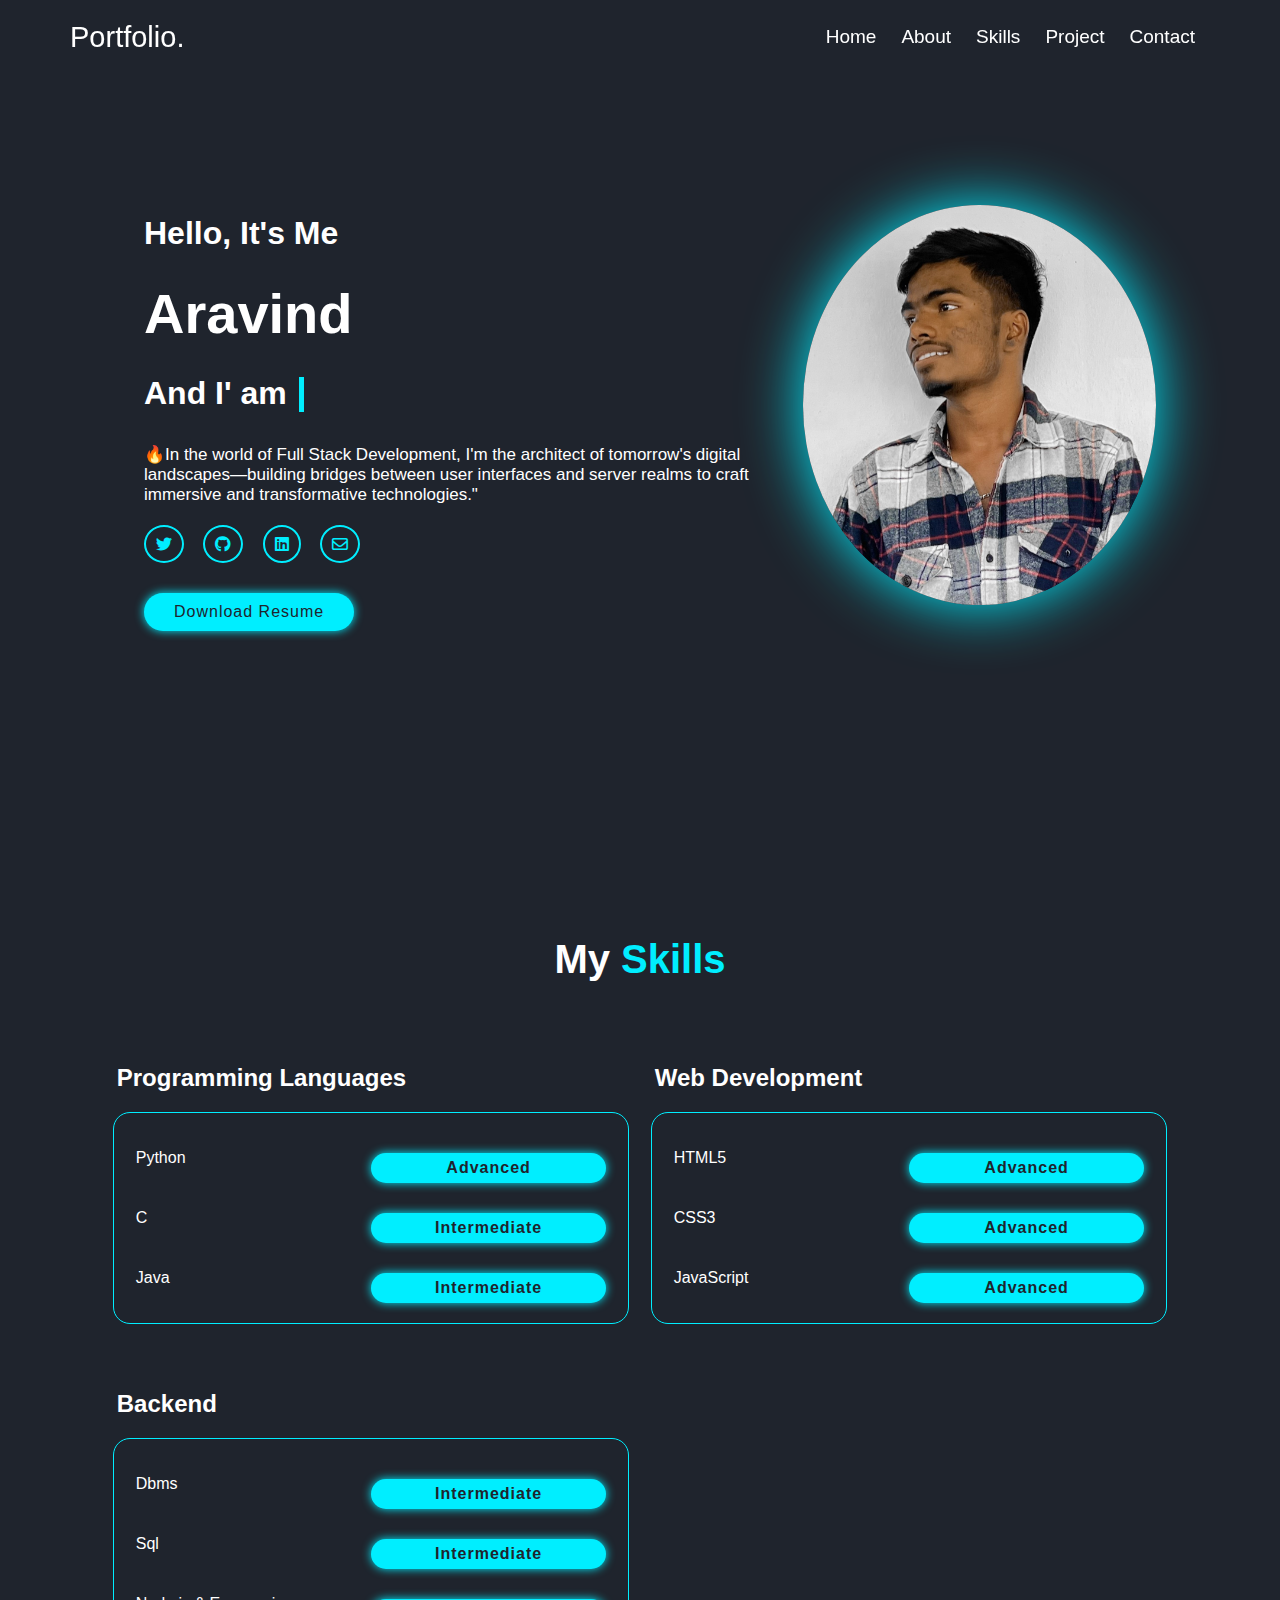
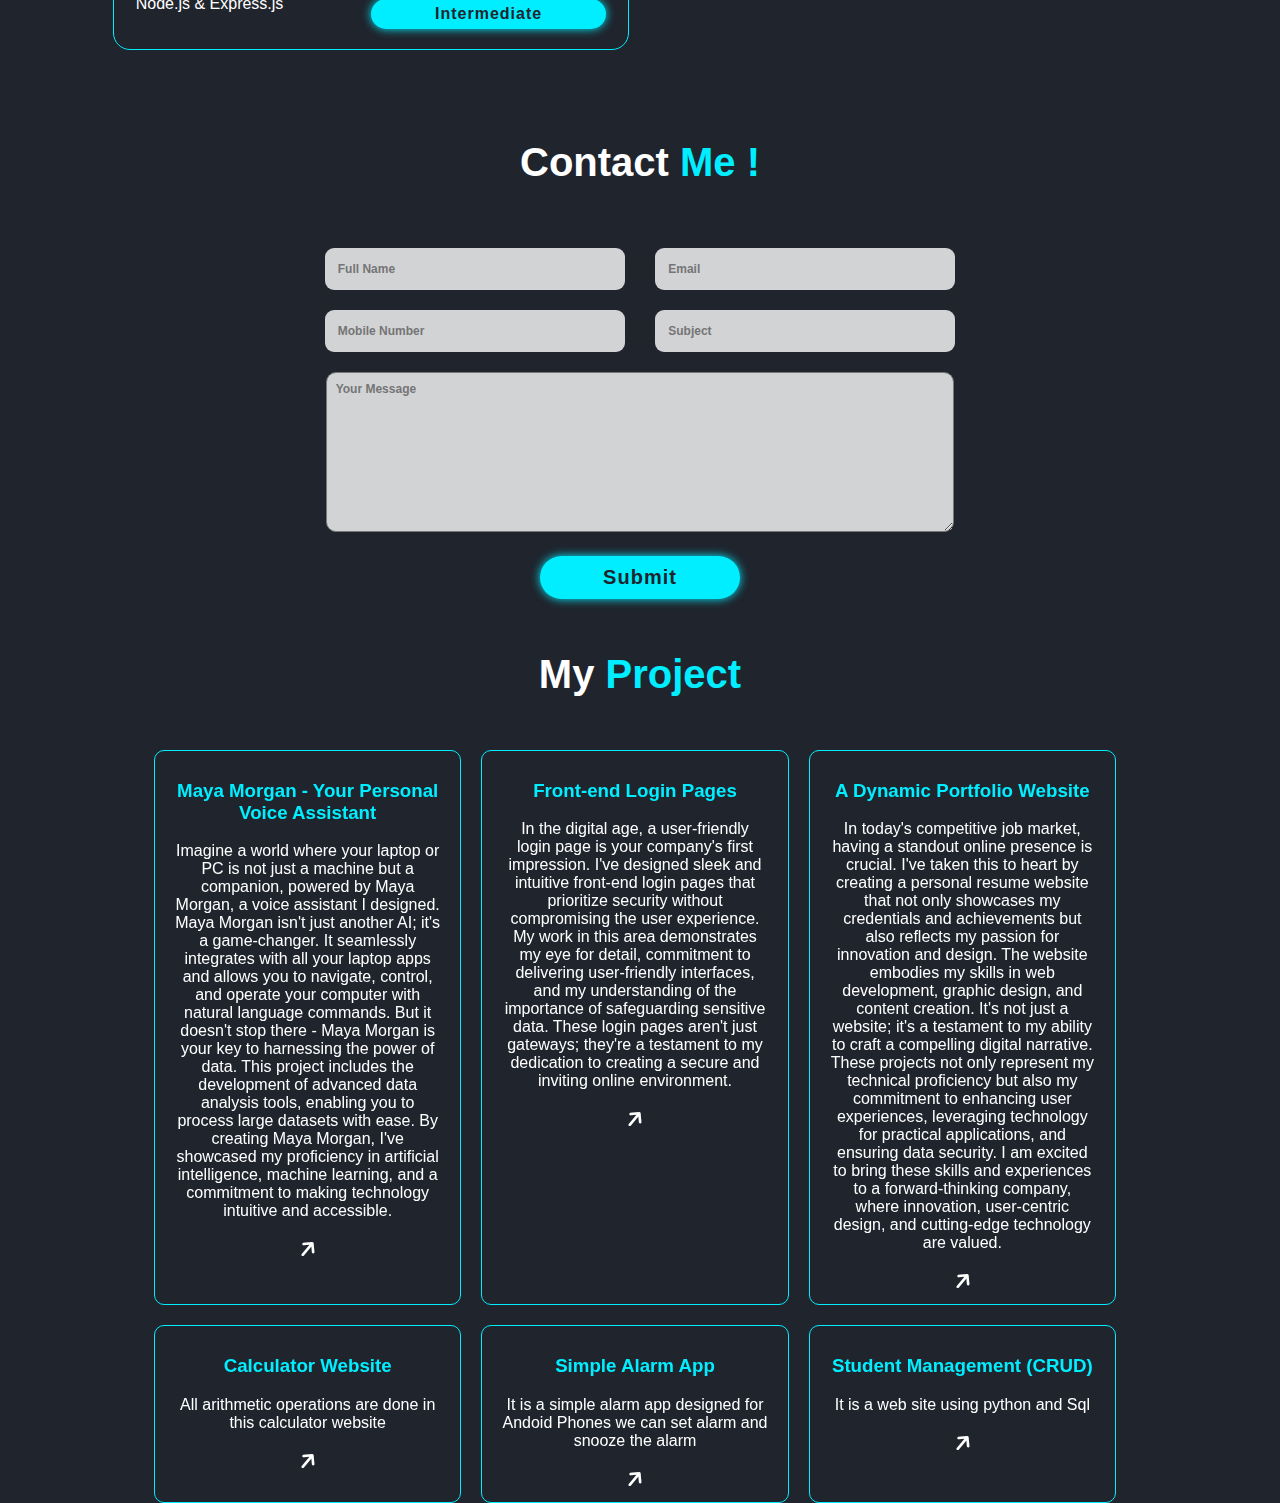
<file: Aravind/index.html>
<!DOCTYPE html>
<html lang="en">
<head>
  <meta charset="UTF-8">
  <meta name="viewport" content="width=device-width, initial-scale=1.0">
  <link rel="stylesheet" href="https://cdnjs.cloudflare.com/ajax/libs/font-awesome/6.4.2/css/all.min.css">
  <link rel="stylesheet" href="./CSS/Home.css">
  <link rel="stylesheet" href="./CSS/Contact.css">
  <link rel="stylesheet" href="./CSS/project.css">
  <link rel="stylesheet" href="./CSS/Skills.css">
  <link rel="preconnect" href="https://fonts.googleapis.com">
<link rel="preconnect" href="https://fonts.gstatic.com" crossorigin>
<link href="https://fonts.googleapis.com/css2?family=Dongle:wght@700&display=swap" rel="stylesheet">
  <title>Home page</title>
  <style>
 </style>
</head>
<body>
   <div id="Home" > 
       <!-- code for nav bar -->
           <nav class="navbar">
           <!-- nav-brand code -->
           <div class="logo">
               <a href="#">Portfolio.</a>
           </div>
           <!-- nav link ul li  -->
           <ul class="nav-links" id="navLinks">
               <li><a id="active" href="#Home" style="--i:1;">Home</a></li>
               <li><a href="about/about.html">About</a></li>
               <li><a href="#Skill"  style="--i:2;">Skills</a></li>
               <li><a href="#Project"  style="--i:3;">Project</a></li>
               <li><a href="#Contact"  style="--i:4;">Contact</a></li>
          </ul>
          <!-- responsive button -->
          <div class="burger" id="burger" onclick="toggleNav()">
              <div class="line1"></div>
              <div class="line2"></div>
              <div class="line3"></div>
          </div>
           </nav>
      <!-- home content display -->
          <div class="content">
          <!-- wrapper div -->  
          <section>
          <div class="home" id="content">
               <!-- main div -->
              <div class="image-content">
                  <!-- image div content -->
                   <img src="./Image/img.jpeg" alt="error">
              </div>
            
              <div class="home1">
                   <!-- home div open -->
                   <h3 id="home-first">Hello, It's Me</h3>
                   <h1>Aravind</h1> 
                   <h3 class="home12">And I' am <br class="breakline"><span class="spc-text">Full Stack Developer</span></h3>
                   <p>🔥In the world of Full Stack Development, I'm the architect of tomorrow's digital landscapes—building bridges between user interfaces and server realms to craft immersive and transformative technologies."</p>
                <div class="social-button"> 
                    <!-- social media link  -->
                   <a href="https://twitter.com/home?lang=en-in"  target="_blank"><i class="fa-brands fa-twitter"></i></a>
                   <a href="https://www.github.com/sankararavind" target="_blank"><i class="fa-brands fa-github"></i></a>
                   <a href="https://www.linkedin.com/in/aravind-sankar-08b87624a"  target="_blank"><i class="fa-brands fa-linkedin"></i></a>
                   <a href="mailto:sankararavind565@gmail.com"  target="_blank"><i class="fa-solid fa-envelope"></i></a>
               </div>
        
                <!-- Download button for resume  -->
              <div class="button-resume" id="Button">
                 <button type="button"><span class="span-download"><i class="fa-solid fa-download"></i>  </span><a href="File/Aravind.pdf" download="File/Aravind.pdf" >Download Resume</a></button>
              </div> 
        </div> 
          </div>
          </section>
          <section id="Skill">
            <!-- Header part of Skills page -->
  
        <!-- Main part  of Project page  -->
        <div class="skills"> 
          <div class="Skill-page" style="margin-top:150px;">
            <h2> My <span style="color:#0ef;">Skills</span></h2>
            </div>
        <!-- Big Div inside small Div -->
        <div class="skill-category">
        <h3>Programming Languages</h3>
        <ul>
           <li>Python<span class="skill-level">Advanced</span></li>
           <li>C <span class="skill-level">Intermediate</span></li>
           <li>Java <span class="skill-level">Intermediate</span></li>
        </ul>
        </div>
        <!-- Big Div inside small Div -->
        <div class="skill-category">
        <h3>Web Development</h3>
        <ul>
           <li>HTML5 <span class="skill-level">Advanced</span></li>
           <li>CSS3 <span class="skill-level">Advanced</span></li>
           <li>JavaScript<span class="skill-level">Advanced</span></li>
        </ul>
       
        </div>
        <!-- Big Div inside small Div -->
        <div class="skill-category">
          <h3>Backend</h3>
          <ul>
             <li>Dbms<span class="skill-level">Intermediate</span></li>
             <li>Sql<span class="skill-level">Intermediate</span></li>
             <li>Node.js & Express.js <span class="skill-level">Intermediate</span></li>
          </ul>
          </div>
        

        <!-- Big Div inside small Div -->
        
        </div>
          </section>
          <section id="Contact">
            <div class="Skill-page">
             <h2>Contact <span style="color:#0ef;">Me !</span></h2>
            </div>
            <div class="form-page">
               <form action="" onsubmit="validateForm()">
                   <input type="text" id="name" placeholder="Full Name" required>
                   <input type="email"  id="mail" placeholder="Email" required>
                   <input type="text" id="phone" placeholder="Mobile Number"  required> 
                   <input type="text"  id="subject" placeholder="Subject" required>
                   <textarea name="textarea"  id="message" placeholder="Your Message"></textarea>
                   <input type="submit" style="cursor: pointer;" >  
               </form>
            </div>
          </section>
          <section id="Project">
            <!-- Header part of Project page -->
            <div class="Skill-page">
            <h2> My <span style="color:#0ef;">Project</span></h2>
            </div> 
            <!-- Main part  of Project page  -->
            <div class="project-page">
            <!-- Big Div inside small Div -->
            <div class="project-cat">
             <H3>Maya Morgan - Your Personal Voice Assistant</h3>
            <p> Imagine a world where your laptop or PC is not just a machine but a companion, powered by Maya Morgan, a voice assistant I designed. Maya Morgan isn't just another AI; it's a game-changer. It seamlessly integrates with all your laptop apps and allows you to navigate, control, and operate your computer with natural language commands. But it doesn't stop there - Maya Morgan is your key to harnessing the power of data. This project includes the development of advanced data analysis tools, enabling you to process large datasets with ease. By creating Maya Morgan, I've showcased my proficiency in artificial intelligence, machine learning, and a commitment to making technology intuitive and accessible.
            </p>             
          <a href="#" target="_blank"><i class="fa-solid fa-arrow-up"></i></a>
            
            </div>
            <div  class="project-cat">
            <H3>Front-end Login Pages</h3>
            <p> In the digital age, a user-friendly login page is your company's first impression. I've designed sleek and intuitive front-end login pages that prioritize security without compromising the user experience. My work in this area demonstrates my eye for detail, commitment to delivering user-friendly interfaces, and my understanding of the importance of safeguarding sensitive data. These login pages aren't just gateways; they're a testament to my dedication to creating a secure and inviting online environment.</p>   
            <a href="#" target="_blank"><i class="fa-solid fa-arrow-up"></i></a>
            </div>
            <div  class="project-cat">
            <H3>A Dynamic Portfolio Website </h3>
              <p> In today's competitive job market, having a standout online presence is crucial. I've taken this to heart by creating a personal resume website that not only showcases my credentials and achievements but also reflects my passion for innovation and design. The website embodies my skills in web development, graphic design, and content creation. It's not just a website; it's a testament to my ability to craft a compelling digital narrative. These projects not only represent my technical proficiency but also my commitment to enhancing user experiences, leveraging technology for practical applications, and ensuring data security. I am excited to bring these skills and experiences to a forward-thinking company, where innovation, user-centric design, and cutting-edge technology are valued.</p>
              <a href="#" target="_blank"><i class="fa-solid fa-arrow-up"></i></a>
            </div>
            <div  class="project-cat">
            <H3>Calculator Website </h3>
            <p>All arithmetic operations are done in this calculator website</p>   
            <a href="#" target="_blank"><i class="fa-solid fa-arrow-up"></i></a>
            </div>
            <div  class="project-cat">
            <H3>Simple Alarm App</h3>
            <p>It is a simple alarm app designed for Andoid Phones we can set alarm and snooze the alarm</p>   
            <a href="#" target="_blank"><i class="fa-solid fa-arrow-up"></i></a>
            </div>
            <div  class="project-cat">
            <H3>Student Management (CRUD) </h3>
            <p>It is a web site using python and Sql</p>
              <a href="#" target="_blank"><i class="fa-solid fa-arrow-up"></i></a>
            </div>     
            </div>
          </section>

          </div>
          </div>
<script src="./JS/script.js"></script>
</body>
</html>
</file>
<file: Aravind/CSS/Home.css>
/* Css of universal Selector  */
 /* code for responsive nav content */
 .content 
 {
  padding: 20px;
  margin-top:0px; /* Adjust this value based on your header height */
  transition: margin 0.3s ease-in-out;
 }
 .content.shifted 
 {
  margin-top: 200px; 
 }
  /* Adjust this value based on your header and nav height */
 * 
 {
    box-sizing: border-box;
    font-family: 'Segoe UI', Tahoma, Geneva, Verdana, sans-serif;
 }
 /* Css to Whole Body  */
 body 
 {
    padding:0px;
    margin:0px;
    width:100%;
    height:100%;
    position: relative;
    background-color:#1f242d;
 } 
 /* nav-bar code */

 /* navbar div */
.navbar 
{
  display: flex;
  z-index:1;
  justify-content: space-between;
  align-items: center; 
  position: sticky;
  top: 0;
  color: #fff;
  padding: 10px 20px;
}
/* navbar link */
.nav-links 
{
  list-style: none;
  display: flex; 
  margin-right:40px;
}
.nav-links li
{
  margin-right:25px;
  font-size:19px;
}
.nav-links a
{
  text-decoration: none;
  color: #fff;
  display:inline-block;
  animation:slideTop 0.5s ease forwards;
  animation-delay: calc(.2s * var(--i));
}
.nav-links a:hover  
{
  color:#0ef;  
}
.active 
{
     color:#0ef;
}
/* navbar-brand */
.logo a
{
  text-decoration:none;
  font-size:29px;
  color:#fff;
  padding:10px;
  margin-left:40px;
}
.logo 
{ 
  animation:slideright 1s ease forwards;
}
/* switch button for responsive bar */
.burger
{
  display: none;
  flex-direction: column; 
  cursor: pointer;
}
/* code for specific div */
.line1, .line2, .line3 
{
  width:25px;
  height: 4px;
  background-color: #fff;
  margin: 3px;
}

/* Display the content on  home */

.home 
{
 position:relative;
 display:flex;
 height:70vh;
 justify-content:space-between;
 align-items:center;
 flex-direction:row-reverse;
 flex-wrap:wrap;
 padding:5px 10% 10px;
}

/* Display .image-content and image */

.image-content
{
 animation:slideup 4s ease-in-out infinite;
}

.image-content  img 
{ 
 max-width:450px;
 max-height:400px;
 border-radius:70%;
 margin:-20px;
 box-shadow:0px 0px 60px #0ef;  
}

/* Display self  content  */
.home1 
{
 color:#fff;
 max-width:650px;
}
#home-first 
{  
 animation:slideNew 0.5s ease forwards;
}
.home1 h3 
{
 font-size: 32px; 
 animation:slideTop 0.5s ease forwards;
 font-weight:700;
}
.home1 h3 span 
{
color:#0ef;
} 
.home1 h1
{
font-size:56px;
font-weight: 700;
margin: -3px 0px;
animation:slideLeft 0.5s ease forwards;
}
.home p 
{
font-size:17px;
animation:slideLeft 0.5s ease forwards;
}
/* .social-button css  */
.social-button 
{
width:280px;
animation:slideTop 0.5s ease forwards;
}
.social-button i
{
font-size:16px;
padding:9px 10px;
border-radius:50%;
margin:3px 15px 30px 0px;
border:2px solid #0ef;
color:#0ef;
background:transparent;
font-weight:500;
transition:.5s; 
} 
.social-button i:hover 
{
color:#1f242d;
background-color:#0ef;
}

/* Download button for resume */
.button-resume  button
{
font-size:16px;
padding:10px 30px 10px;
border-radius:24px;
color:#1f242d;
background-color:#0ef;
border:none;
font-family: 600px;
box-shadow:0px 0px 10px #0ef;
letter-spacing:1px;
}
.button-resume button:hover 
{
font-weight:bold;
color:#1f242d;
width:250px;
}

.breakline 
{
display:none;
}

.button-resume span 
{
display:none;
margin-right:3px;
}
.button-resume:hover .span-download 
{
  display:inline;
}
.button-resume a 
{
    text-decoration:none;
    color:#1f242d;
}

/* animation of word  */
.spc-text
{ 
   position: relative;
   font-size:28px;  
   font-weight: bold;
   font-family:'Segoe UI', Tahoma, Geneva, Verdana, sans-serif;
   color:rgb(214, 30, 61); 
   padding:2px;
   margin: 3px; 
}
.spc-text:before
{
content:""; 
position:absolute;
top:0%; 
left:0%; 
width:100%; 
height:100%;
background-color:#1f242d;
border-left:5px solid #0ef;
animation:Word-animated 5s  infinite;
}

/* Animation code all */
@keyframes Word-animated
{
0%
{
  left:0%;
}
60%
{
  left:106%;
} 
}
@keyframes slideTop 
{
0% 
{  
  transform:translateY(100px);
  opacity:0;
}
100% 
{
  transform:translateY(0);
  opacity:1;
}
}
@keyframes slideright 
{
0% 
{  
  transform:translateX(-100px);
  opacity:0;
}
100% 
{
transform:translateX(0);
opacity:1;
}
}
@keyframes slideup
{
 0%, 100% {
  transform: translateY(0);
 }
 50% {
  transform: translateY(-20px);
 }
}
@keyframes slideLeft
{
  0% 
 {  
   transform:translateX(100px);
   opacity:0;
 }
 100% 
{
  transform:translateX(0);
  opacity:1;
 } 
}
@keyframes slideNew
{
0% 
{  
  transform:translateY(100px);
  opacity:0;
}
100% 
{
 transform:translateY(0);
 opacity:1;
}
}


@media screen and (max-width:700px)
 {
      
 }
/* responsive code  */
@media screen and (max-width: 768px)
{
/* nav responsive */
.nav-links.active
{
  display: flex;
}
.nav-links li 
{
  padding:10px;
  margin-left:35px;
  text-align:center;
}
.nav-links
{
  margin:0px;
  display: none;
  flex-direction:column;
  width: 100%;
  position: absolute;
  top: 60px;
  padding:0px;
  left:6px;
  text-align: center;
  z-index:1;
}

/* iamge-content */

.image-content 
{    
  animation:none;
}
.breakline 
{
     display:inline;
}
.image-content img 
{
  max-width:95%;
  max-height:100%;
  margin:6px 5px 5px 0px;
  animation: none; 
  margin-left:0px; 
}
/* nav-brand */

.logo a 
{
  margin-left:0px;
}
.spc-text 
{  
 font-size:22px;
}

/* download button */
.button-resume 
{  
  text-align:center;
  width:280px;  
}
/* social-button */
.social-button 
{
 padding:10px;
 text-align:center;
}
.social-button i 
{
 margin:7px;
}
.home1 
{
 width:100%;
}
.burger
{
display: flex;
}
.home1 h3 
{
font-size:27px;
text-align:center;
margin:12px;
}
.home1 h1
{
font-size:36px;
text-align:center;
 margin-bottom:40px;
}
.home1 p 
{ 
text-align:justify;
}
}
</file>
<file: Aravind/CSS/Contact.css>
/* Css to Whole Page Setting
   * 
   {
      box-sizing: border-box;
      font-family:'Dongle',sans-serif;;
   }
   /* Css to Whole Body  */
   body 
   {
      padding:0px;
      margin:0px;
      background-color:#1f242d;
   } 
   /* Css to Header part to page */
   .Skill-page 
   {   
       width:65%;
       font-size:26px;
       margin:auto;
       padding:10px 12px;
       text-align:center;
       color:#fff;
   }  
   /* Form page div */
   .form-page 
   { 
    width:700px;
    padding:10px 12px;
    margin:auto; 
    text-align:center;
   }

   /* css input div */
   input[type='text'],
   input[type='email'],
   input[type='number']
   {
        padding:14px 9px;
        border:none;
        width:300px;
        border-radius:9px;
        color:black;
        font-weight:800px;
        margin:10px 13px;
        background-color: rgba(255, 255, 255, 0.8);
   }
   input 
   {
       font-size:12px; 
       font-weight: 700;
   }
   /* input :placeholder-shown */
   input::placeholder
   {
      padding:4px;
      margin-left:10px;
      font-weight: 700;
   }
   input[type='text'],
   input[type='email'],
   textarea,
   input[type='number']:focus 
   {
       outline:none;
   }
    /* code for submit button */
    input[type='submit']
   {
    font-size:20px;
    padding:10px 30px 10px;
    border-radius:24px;
    color:#1f242d;
    margin-top:20px;
    width:200px;
    background-color:#0ef;
    border:none;
    box-shadow:0px 0px 10px #0ef;
    letter-spacing:1px;
   }
   /* code for textarea */
   textarea 
   {
      width:93%;
      border-radius:10px;
      height:160px;
      margin-top:10px;
      padding:5px;
      font-size:12px; 
      font-weight: 700;;
      background-color: rgba(255, 255, 255, 0.8);
   }

   textarea::placeholder
   {
      padding:4px;
      margin-left:10px;
      font-weight: 700;
   }   
   /* Responsive code */
  @media screen and (max-width:786px) 
  {
       .form-page 
       {
          width:350px;
          padding:0px;
          margin:0px;
       }
       
       input[type='text'],
       input[type='email'],
       input[type='phone']
      {
       padding:11px;
      }
      textarea 
       {
           width:82%;
       }
       .Skill-page
       {
          width:100%;
       }

  }
</file>
<file: Aravind/CSS/project.css>
/* Css of universal Selector  */
 * 
 {
    box-sizing: border-box;
    font-family: 'Segoe UI', Tahoma, Geneva, Verdana, sans-serif;
 }
 /* Css to Whole Body  */
 body 
 {
    padding:0px;
    margin:0px;
    background-color:#1f242d;
    padding:-bottom:100px;
 } 
  /* header part */
 .Skill-page h2
 {
   font-size:40px;
   color:#fff;
   text-align:center;  
 }
 /* Big Div */
 .project-page
 {
  width:80%;
  height:100px;
  display:flex;
  margin-bottom:200px;
  margin:auto;
  animation:Left_right 1s ease forwards;
  flex-wrap:wrap; 
 }
 /* Small Div */
 .project-cat 
{
  width:31%;
  margin:1%;
  padding:10px 20px;
  text-align: center;
  position:relative;
  border:1px solid #0ef;
  z-index:1;
  border-radius:10px;
}

.project-cat::before 
{
 content:"";
 background-color:black;
 position:absolute; 
 bottom:0;
 top:0;
 display:none;
 left:0;
 z-index:-1;
 right:0;
 animation:Slideleft_right .5s ease-in-out forwards;
}

/* Small div hover */
.project-cat:hover 
{
 border-radius:0px;
}
.project-cat:hover::before 
{  
display:block;
}
/* H3 CSS SAMLL PART */
.project-cat h3 
{   
color:#0ef;
}
/* P SMALL  */
.project-cat p 
{
 color:#fff;
}
/* ARROW REDIRECT */
.project-cat i 
{
 color:#fff;
 font-size:20px;
 padding:3px 3px;
 border-radius:10px; 
 transform:rotate(40deg);
}

/* Keyframes animation */


@keyframes Left_right 
{
     0% 
     {
        transform:translateX(-100px);
        opacity:0;
        border:none;
     }  
     100% 
     { 
         transform:translate(0);
         opacity:1;
         
     }
}
@keyframes Slideleft_right 
{  
0% 
{
  width:0;    
}
100% 
{
    width:100%;
}  
}

/* Responsive code  */
@media screen  and (max-width:600px)
{
.project-cat 
{
     width:100%;
     margin-bottom:10px;
}   
}
</file>
<file: Aravind/CSS/Skills.css>
/* Css to Whole Page Setting */
   * 
   {
      box-sizing: border-box;
      font-family: 'Segoe UI', Tahoma, Geneva, Verdana, sans-serif;
   }
   /* Css to Whole Body  */
   body 
   {
      padding:0px;
      margin:0px;
      background-color:#1f242d;
   }
    /* header part */
    /* .Skill-page h2
   {
     font-size:40px;
     color:#fff;
     text-align:center;  
   } */
   /* Css Big Div */
   .skills
    {
     padding:20px;
     display:flex;
     width:90%;
     flex-wrap:wrap;  
     margin:auto;
     animation:Left_right 1s ease forwards;
    }
    /* CSS SMALL DIV */
    .skill-category
    {
       width:48%;
       margin:1%;
     }
   .skill-category h3
    {
       margin-bottom: 10px;
       font-weight: bold;
       color:#fff;
       font-size:24px;
       padding:4px;
   }
   .skill-category ul
   {
      list-style: none;
      padding-left: 0;
      border:1px solid #0ef;
      border-radius:17px;
      padding:10px 12px;
   }
   .skill-category li 
   {
      margin-bottom: 5px;
      display: flex;
      color:#fff;
      justify-content: space-between;
      align-items: center;
      font-size: 1rem;
      margin:10px; 
   }
   .skill-level
    {
      width:50%;
      border-radius:24px;
      padding:6px 4px;
      text-align: center;
      font-weight:700;
      color:#1f242d;
      margin-top:20px;
      background-color:#0ef;
      border:none;
      box-shadow:0px 0px 10px #0ef;
      letter-spacing:1px;
    }


    /* Animation code  */
    

@keyframes Left_right 
{
     0% 
     {
        transform:translateX(-100px);
        opacity:0;
        border:none;
     }  
     100% 
     { 
         transform:translate(0);
         opacity:1;
         
     }
}

   
    /* Responsive mode  */
  @media screen and (max-width:786px) 
  {  
      .skills 
      {
          width:100%; 
          margin-top:200px;
      }
      .skill-category 
      {
          width:100%;
      }
  }
</file>
